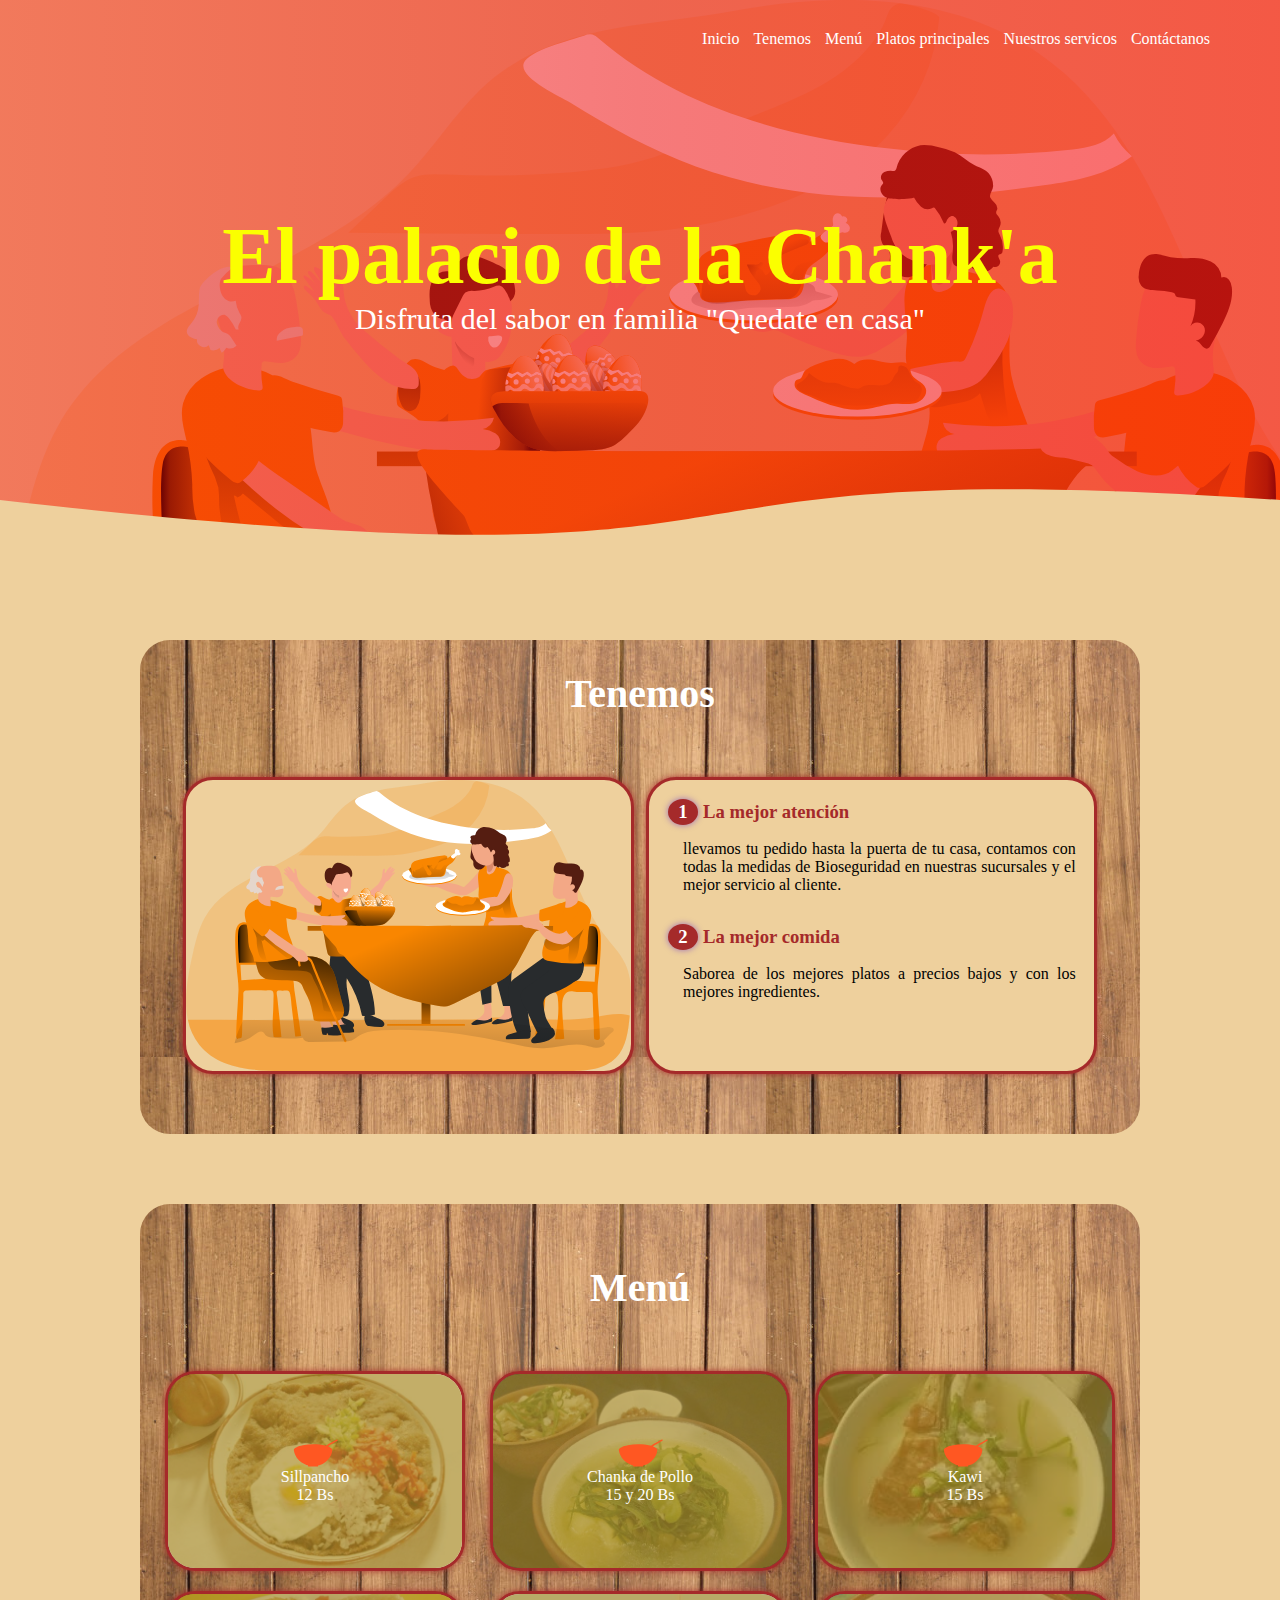
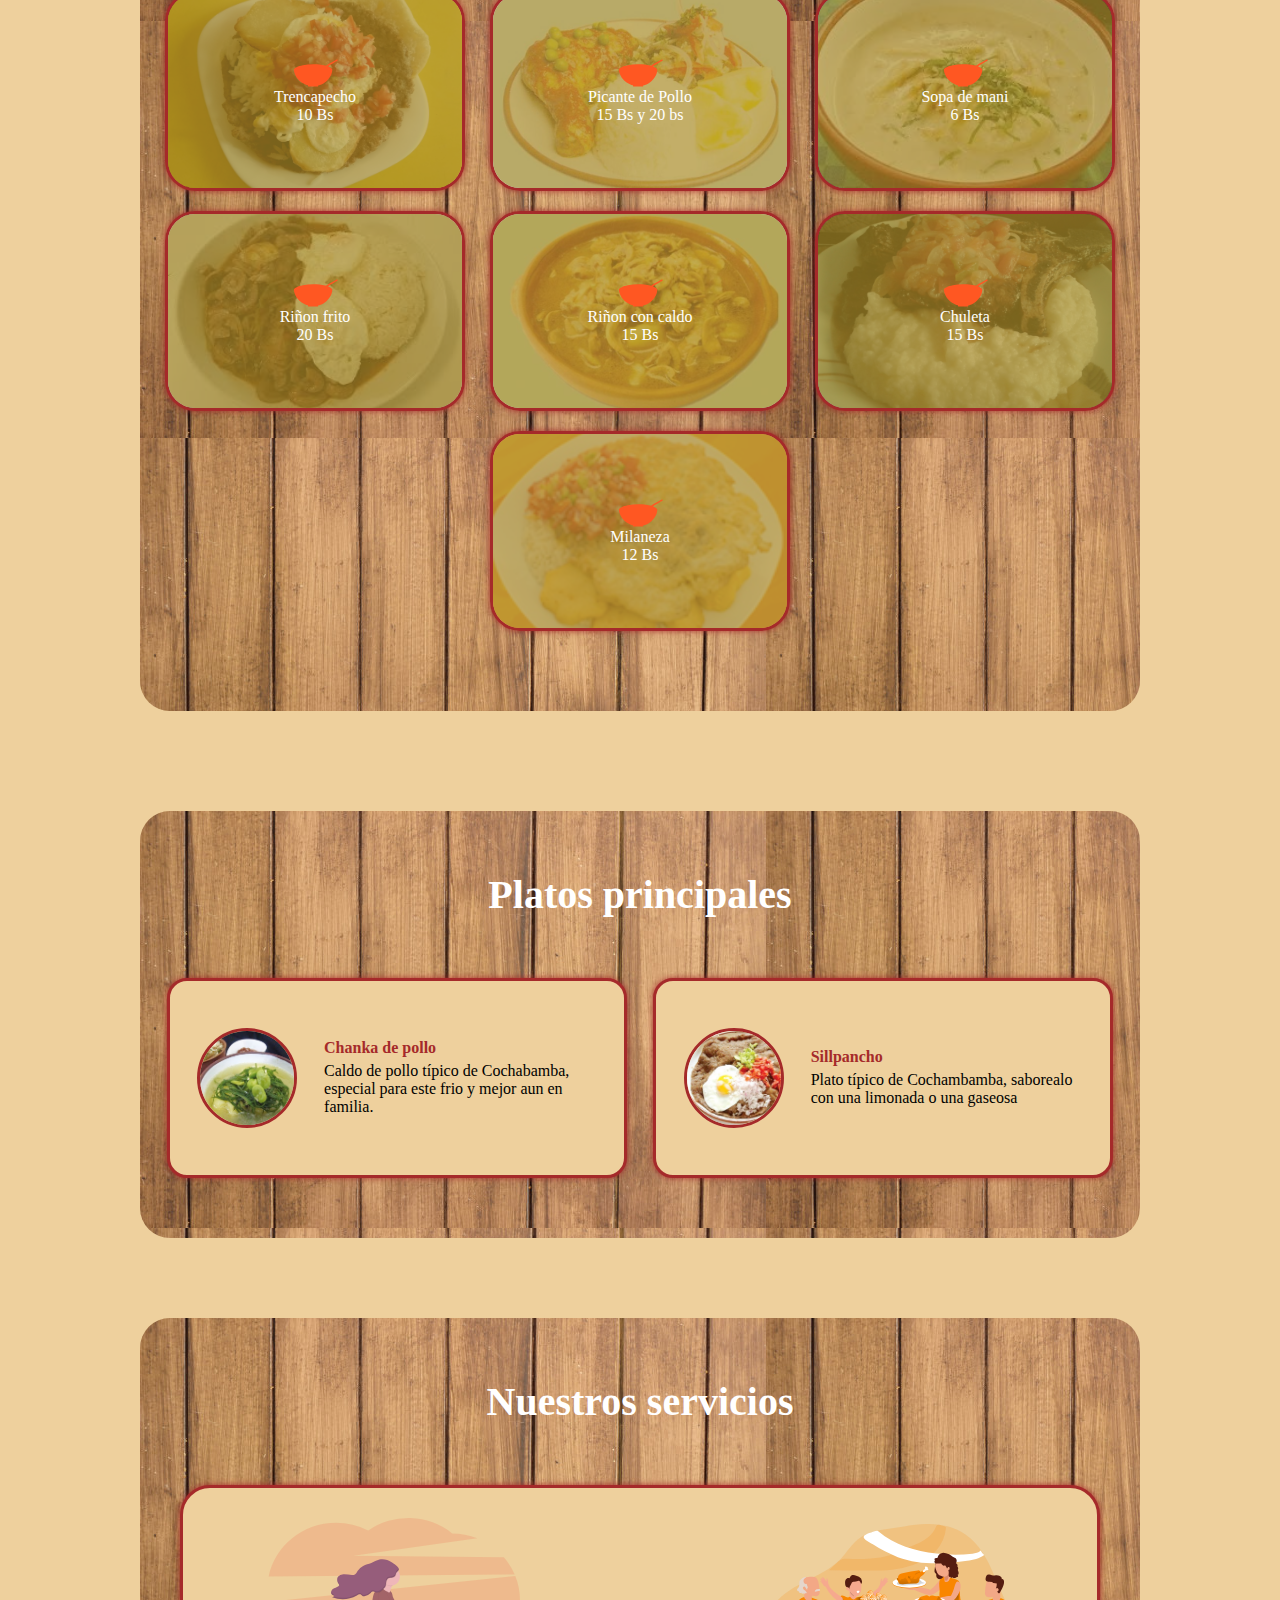
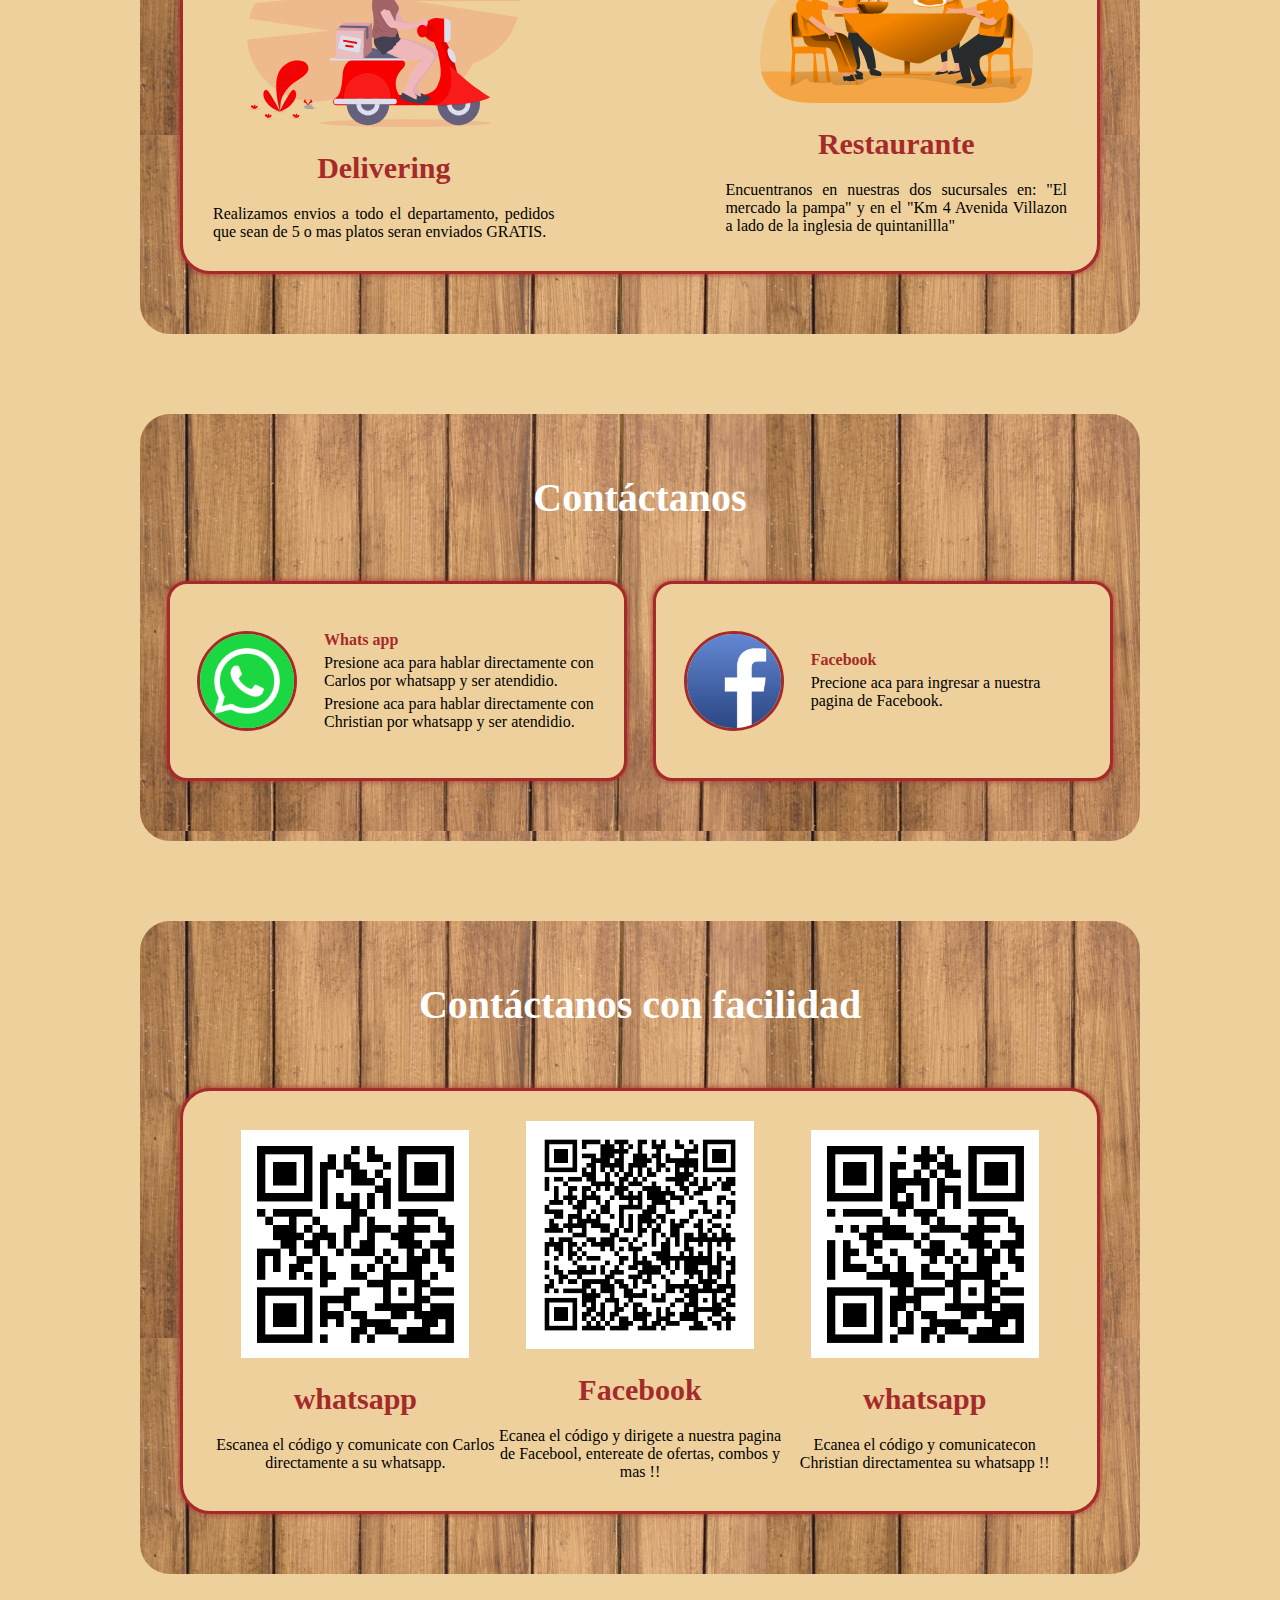
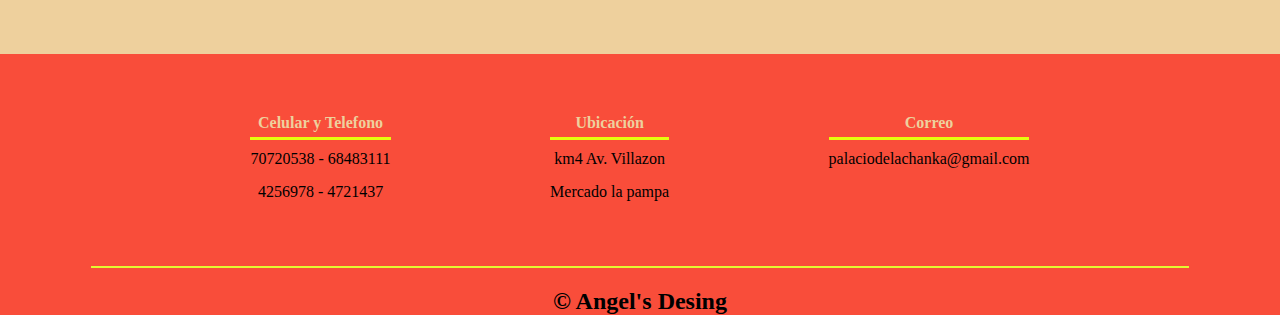
<file: index.html>
<!DOCTYPE html>
<html lang="es">

<head>
    <meta charset="UTF-8">
    <meta name="viewport" content="width=device-width, initial-scale=1.0">
    <title>El palacio de la chank'a</title>
    <link rel="shortcut icon" href="img/Asset 1.svg" type="imgae/x-icon">
    <link rel="stylesheet" href="css/estilos.css">
</head>

<body>
    <header>
        <nav>
            <a href="#">Inicio</a>
            <a href="#">Tenemos</a>
            <a href="#">Menú</a>
            <a href="#">Platos principales</a>
            <a href="#">Nuestros servicos</a>
            <a href="#">Contáctanos</a>
            <a href=""></a>
        </nav>
        <section class="textos-header">
            <h1>El palacio de la Chank'a</h1>
            <h2>Disfruta del sabor en familia "Quedate en casa"</h2>
        </section>
        <div class="wave" style="height: 150px; overflow: hidden;"><svg viewBox="0 0 500 150" preserveAspectRatio="none" style="height: 100%; width: 100%;">
                <path d="M0.00,49.98 C341.98,149.30 212.75,-0.70 500.00,49.98 L500.00,150.00 L0.00,150.00 Z"
                    style="stroke: none; fill: #eed09d;"></path>
            </svg></div>
    </header>


    <main class="todo">
        <section class="contenedor tenemos">
            <h2 class="titulo"> Tenemos </h2>
            <div class="contenedor-tenemos">
                <img src="img/familia.svg" alt="" class="imagen-tenemos">
                <div class="contenido-textos">
                    <h3><span>1</span>La mejor atención</h3>
                    <p>llevamos tu pedido hasta la puerta de tu casa, contamos con todas la medidas de Bioseguridad en nuestras sucursales y el mejor servicio al cliente.</p>
                    <h3><span>2</span>La mejor comida </h3>
                    <p>Saborea de los mejores platos a precios bajos y con los mejores ingredientes. </p>
                </div>
            </div>
        </section>


        <section class="menu">
            <div class="contenedor">
                <h2 class="titulo">Menú</h2>
                <div class="galeria-menu">
                    <div class="imagen-menu">
                        <img src="img/sillpancho.jpg" alt="">
                        <div class="hover-menu">
                            <img src="img/sopaN2.svg" alt="">
                            <p>Sillpancho</p>
                            <p>12 Bs</p>
                        </div>
                    </div>
                    <div class="imagen-menu">
                        <img src="img/chanka.jpg" alt="">
                        <div class="hover-menu">
                            <img src="img/sopaN2.svg" alt="">
                            <p>Chanka de Pollo</p>
                            <p>15 y 20 Bs</p>
                        </div>
                    </div>
                    <div class="imagen-menu">
                        <img src="img/kawi.jpeg" alt="">
                        <div class="hover-menu">
                            <img src="img/sopaN2.svg" alt="">
                            <p>Kawi</p>
                            <p>15 Bs</p>
                        </div>
                    </div>
                    <div class="imagen-menu">
                        <img src="img/tranca.jpg" alt="">
                        <div class="hover-menu">
                            <img src="img/sopaN2.svg" alt="">
                            <p>Trencapecho</p>
                            <p>10 Bs</p>
                        </div>
                    </div>
                    <div class="imagen-menu">
                        <img src="img/picante.jpg" alt="">
                        <div class="hover-menu">
                            <img src="img/sopaN2.svg" alt="">
                            <p>Picante de Pollo</p>
                            <p>15 Bs y 20 bs</p>
                        </div>
                    </div>
                    <div class="imagen-menu">
                        <img src="img/mani.jpeg" alt="">
                        <div class="hover-menu">
                            <img src="img/sopaN2.svg" alt="">
                            <p>Sopa de mani</p>
                            <p>6 Bs</p>
                        </div>
                    </div>
                    <div class="imagen-menu">
                        <img src="img/frito.jpeg" alt="">
                        <div class="hover-menu">
                            <img src="img/sopaN2.svg" alt="">
                            <p>Riñon frito</p>
                            <p>20 Bs</p>
                        </div>
                    </div>
                    <div class="imagen-menu">
                        <img src="img/riñon.jpg" alt="">
                        <div class="hover-menu">
                            <img src="img/sopaN2.svg" alt="">
                            <p>Riñon con caldo</p>
                            <p>15 Bs</p>
                        </div>
                    </div>
                    <div class="imagen-menu">
                        <img src="img/chuleta.jpg" alt="">
                        <div class="hover-menu">
                            <img src="img/sopaN2.svg" alt="">
                            <p>Chuleta</p>
                            <p>15 Bs</p>
                        </div>
                    </div>
                    <div class="imagen-menu">
                        <img src="img/milaneza.png" alt="">
                        <div class="hover-menu">
                            <img src="img/sopaN2.svg" alt="">
                            <p>Milaneza</p>
                            <p>12 Bs</p>
                        </div>
                    </div>
                </div>
            </div>
        </section>



        <section>
            <section class="platos-principales contenedor">
                <h2 class="titulo">Platos principales</h2>
                <div class="platos">
                    <div class="plato">
                        <img src="img/chanka.jpg" alt="">
                        <div class="contenido-texto-plato">
                            <h4>Chanka de pollo</h4>
                            <p>Caldo de pollo típico de Cochabamba, especial para este frio y mejor aun en familia.</p>
                        </div>
                    </div>
                    <div class="plato">
                        <img src="img/sillpancho.jpg" alt="">
                        <div class="contenido-texto-plato">
                            <h4>Sillpancho</h4>
                            <p>Plato típico de Cochambamba, saborealo con una limonada o una gaseosa</p>
                        </div>
                    </div>
                </div>
                </div>
            </section>



            <section class="about-services">
                <div class="contenedor">
                    <h2 class="titulo">Nuestros servicios</h2>
                    <div class="servicio-cont">
                        <div class="servicio-ind">
                            <img src="img/pedido.svg" alt="">
                            <h3>Delivering</h3>
                            <p>Realizamos envios a todo el departamento, pedidos que sean de 5 o mas platos seran enviados GRATIS.</p>
                        </div>
                        <div class="servicio-ind">
                            <img src="img/familia.svg" alt="">
                            <h3>Restaurante</h3>
                            <p> Encuentranos en nuestras dos sucursales en: "El mercado la pampa" y en el "Km 4 Avenida Villazon a lado de la inglesia de quintanillla"
                            </p>
                        </div>
                    </div>
                </div>
            </section>


            <section>
                <section class="contactanos contenedor">
                    <h2 class="titulo">Contáctanos</h2>
                    <div class="contactos">
                        <div class="contacto">
                            <img src="img/wpp.png" alt="">
                            <div class="contenido-texto-contacto">
                                <h4>Whats app</h4>
                                <p><a href="https://wa.link/f495y0">Presione aca para hablar directamente con Carlos por whatsapp y ser atendidio.</a></p>
                                <p><a href="https://wa.link/0356zf">Presione aca para hablar directamente con Christian por whatsapp y ser atendidio.</a></p>

                            </div>
                        </div>
                        <div class="contacto">
                            <img src="img/face.png" alt="">
                            <div class="contenido-texto-contacto">
                                <h4>Facebook</h4>
                                <p><a href="https://www.facebook.com/El-palacio-de-la-Chanka-110375050695411/?modal=admin_todo_tour">Precione aca para ingresar a nuestra pagina de Facebook.</a></p>
                            </div>
                        </div>
                    </div>
                    </div>
                </section>

                <section class="codigos">
                    <div class="contenedor">
                        <h2 class="titulo">Contáctanos con facilidad</h2>
                        <div class="codigos-cont">
                            <div class="codigo-ind">
                                <img src="img/carlos.png" alt="">
                                <h3>whatsapp</h3>
                                <p>Escanea el código y comunicate con Carlos directamente a su whatsapp.</p>
                            </div>
                            <div class="codigo-ind">
                                <img src="img/QRface.png" alt="">
                                <h3>Facebook</h3>
                                <p> Ecanea el código y dirigete a nuestra pagina de Facebool, entereate de ofertas, combos y mas !!</p>
                                </p>
                            </div>
                            <div class="codigo-ind">
                                <img src="img/cris.png" alt="">
                                <h3>whatsapp</h3>
                                <p> Ecanea el código y comunicatecon Christian directamentea su whatsapp !!</p>
                                </p>
                            </div>
                        </div>
                    </div>
                </section>

    </main>



    <footer>
        <div class="contenedor-footer">
            <div class="conten-foo">
                <h4>Celular y Telefono</h4>
                <p>70720538 - 68483111</p>
                <p>4256978 - 4721437</p>
            </div>
            <div class="conten-foo">
                <h4>Ubicación</h4>
                <p>km4 Av. Villazon</p>
                <p>Mercado la pampa</p>
            </div>
            <div class="conten-foo">
                <h4>Correo</h4>
                <p>palaciodelachanka@gmail.com</p>
            </div>
        </div>
        <h2 class="titulo-final">&copy; Angel's Desing</h2>
    </footer>

</body>

</html>
</file>
<file: css/estilos.css>
* {
    margin: 0;
    padding: 0;
    box-sizing: border-box;
    text-decoration: none;
    font-family: 'Times New Roman', Times, serif;
}

body {
    font-family: 'open sans';
    background: #eed09d;
}

.contenedor {
    padding: 60px 0;
    width: 100%;
    max-width: 1000px;
    margin: auto;
    overflow: hidden;
    background: url(../img/madera.jpg);
    border-radius: 30px;
}

.titulo {
    color: #ffffff;
    font-size: 40px;
    text-align: center;
    margin-bottom: 60px;
}


/* header */

header {
    width: 100%;
    height: 600px;
    background: #ff0000;
    /* fallback for old browsers */
    background: -webkit-linear-gradient(to right, hsla(0, 100%, 49%, 0.404), rgba(255, 0, 0, 0.493), hsla(0, 92%, 48%, 0.486)), url(../img/familia.svg);
    /* Chrome 10-25, Safari 5.1-6 */
    background: linear-gradient(to right, hsla(0, 97%, 49%, 0.425), rgba(238, 16, 16, 0.555), hsla(0, 94%, 51%, 0.61)), url(../img/familia.svg);
    /* W3C, IE 10+/ Edge, Firefox 16+, Chrome 26+, Opera 12+, Safari 7+ */
    background-size: cover;
    background-attachment: fixed;
    position: relative;
}

nav {
    text-align: right;
    padding: 30px 50px 0 0;
}

nav>a {
    color: #fff;
    font-weight: 300;
    text-decoration: none;
    margin-right: 10px;
}

nav>a:hover {
    text-decoration: underline;
}

header .textos-header {
    display: flex;
    height: 450px;
    width: 100%;
    align-items: center;
    justify-content: center;
    flex-direction: column;
    text-align: center;
}

.textos-header h1 {
    font-size: 80px;
    color: rgb(251, 255, 0);
    font-family: "Brush Script MT";
}

.textos-header h2 {
    font-size: 30px;
    color: #fff;
    font-weight: 300;
}

.wave {
    position: absolute;
    bottom: 0;
    width: 100%;
}

.todo {
    align-items: center;
    justify-content: center;
}


/* Tenemos*/

main .tenemos {
    padding: 30px 30px 60px 30px;
    border-radius: 30px;
    margin-bottom: 40px;
    margin-top: 40px;
}

.contenedor-tenemos {
    display: flex;
    justify-content: space-evenly;
}

.imagen-tenemos {
    width: 48%;
    background-color: #eed09d;
    border-radius: 30px;
    box-shadow: 0 0 6px rgba(165, 42, 42, 0.911);
    border: 3px solid brown;
}

.tenemos .contenido-textos {
    width: 48%;
    background-color: #eed09d;
    padding: 2%;
    border-radius: 30px;
    border: 3px solid brown;
    box-shadow: 0 0 6px rgba(165, 42, 42, 0.911);
}

.contenido-textos h3 {
    margin-bottom: 15px;
    color: brown;
}

.contenido-textos h3 span {
    background: brown;
    color: #fff;
    border-radius: 50%;
    display: inline-block;
    text-align: center;
    width: 30px;
    padding: 2px;
    box-shadow: 0 0 6px 0 rgba(71, 10, 212, 0.5);
    margin-right: 5px;
}

.contenido-textos p {
    padding: 0px 0px 30px 15px;
    text-align: justify;
}


/* Menu */

main .menu {
    padding: 30px 30px 60px 30px;
    border-radius: 30px;
    margin: 40px;
}

.galeria-menu {
    display: flex;
    justify-content: space-evenly;
    flex-wrap: wrap;
}

.imagen-menu {
    width: 30%;
    margin-bottom: 20px;
    height: 200px;
    overflow: hidden;
    position: relative;
    cursor: pointer;
    box-shadow: 0 0 6px rgba(165, 42, 42, 0.911);
    border: 3px solid brown;
    border-radius: 30px;
}

.imagen-menu>img {
    width: 100%;
    height: 100%;
    object-fit: cover;
    display: block;
}

.hover-menu {
    position: absolute;
    width: 100%;
    height: 100%;
    top: 0;
    background: hsla(46, 62%, 41%, 0.7);
    transition: transform .5s;
    display: flex;
    justify-content: center;
    align-items: center;
    flex-direction: column;
}

.hover-menu img {
    width: 50px;
}

.hover-menu p {
    color: #fff;
}

.imagen-menu:hover .hover-menu {
    transform: scale(0);
}


/* platos principales */

.platos-principales {
    margin-bottom: 80px;
}

.platos {
    display: flex;
    justify-content: space-evenly;
}

.platos .plato {
    background: #eed09d;
    display: flex;
    width: 46%;
    height: 200px;
    align-items: center;
    justify-content: space-evenly;
    border-radius: 20px;
    box-shadow: 0 0 6px rgba(165, 42, 42, 0.911);
    border: 3px solid brown;
}

.platos .plato img {
    width: 100px;
    height: 100px;
    object-fit: cover;
    border: 3px solid brown;
    border-radius: 50%;
    display: block;
}

.platos .plato>.contenido-texto-plato {
    width: 60%;
    color: brown;
}

.platos .plato>.contenido-texto-plato p {
    padding-top: 5px;
    color: black;
}


/* nuestros servicios */

.about-services {
    background: #eed09d;
    padding-bottom: 80px;
}

.servicio-cont {
    display: flex;
    justify-content: space-between;
    align-items: center;
    background: #eed09d;
    margin: 0 4% 0 4%;
    border-radius: 30px;
    padding: 30px;
    border: 3px solid brown;
    box-shadow: 0 0 6px rgba(165, 42, 42, 0.911);
}

.servicio-ind {
    width: 40%;
    text-align: center;
}

.servicio-ind img {
    width: 80%;
}

.servicio-ind h3 {
    margin: 20px 0;
    color: brown;
    font-size: 30px;
}

.servicio-ind p {
    text-align: justify;
    color: black;
}


/*contactanos*/

.contactanos {
    margin-bottom: 80px;
    ;
}

.contactos {
    display: flex;
    justify-content: space-evenly;
}

.contactos .contacto {
    background: #eed09d;
    display: flex;
    width: 46%;
    height: 200px;
    align-items: center;
    justify-content: space-evenly;
    border-radius: 20px;
    box-shadow: 0 0 6px rgba(165, 42, 42, 0.911);
    border: 3px solid brown;
}

.contactanos .contacto img {
    width: 100px;
    height: 100px;
    object-fit: cover;
    border: 3px solid brown;
    border-radius: 50%;
    display: block;
}

.contactanos .contacto>.contenido-texto-contacto {
    width: 60%;
    color: brown;
}

.contactos .contacto>.contenido-texto-contacto p {
    padding-top: 5px;
    color: black;
}

.contactos .contacto>.contenido-texto-contacto p a {
    color: #000000;
}

.contactos .contacto>.contenido-texto-contacto p a:hover {
    color: white;
}


/*codigos*/

.codigos {
    background: #eed09d;
    padding-bottom: 80px;
}

.codigos-cont {
    display: flex;
    justify-content: space-between;
    align-items: center;
    background: #eed09d;
    margin: 0 4% 0 4%;
    border-radius: 30px;
    padding: 30px;
    border: 3px solid brown;
    box-shadow: 0 0 6px rgba(165, 42, 42, 0.911);
}

.codigo-ind {
    width: 40%;
    text-align: center;
}

.codigo-ind img {
    width: 80%;
}

.codigo-ind h3 {
    margin: 20px 0;
    color: brown;
    font-size: 30px;
}

.codigo-ind p {
    text-align: center;
    color: black;
}


/* foooter */

footer {
    background: #ff0000a1;
    padding: 60px 30px 0;
    margin: auto;
    /*overflow: hidden;*/
}

.contenedor-footer {
    display: flex;
    width: 90%;
    justify-content: space-evenly;
    margin: auto;
    padding-bottom: 50px;
    border-bottom: 2px solid #e4f831;
}

.contenedor-footer {
    text-align: center;
}

.contenedor-footer h4 {
    color: #eed09d;
    border-bottom: 3px solid #e5fd0c;
    padding-bottom: 5px;
    margin-bottom: 10px;
}

.contenedor-footer p {
    color: rgb(0, 0, 0);
    padding-bottom: 5px;
    margin-bottom: 10px;
}

.titulo-final {
    text-align: center;
    font-size: 24px;
    margin: 20px 0 0 0;
    color: #000000;
}

@media screen and (max-width:900px) {
    header {
        background-position: center;
    }
    .contenedor-tenemos {
        flex-direction: column;
        justify-content: center;
        align-items: center;
    }
    .tenemos .contenido-textos {
        width: 90%;
    }
    .imagen-tenemos {
        width: 90%;
    }
    /* menu */
    .imagen-menu {
        width: 44%;
    }
    /* platos principales */
    .platos {
        flex-direction: column;
        justify-content: center;
        align-items: center;
    }
    .plato {
        width: 90%;
    }
    .plato:first-child {
        margin-bottom: 30px;
    }
    /* servicios */
    .servicio-cont {
        justify-content: center;
        flex-direction: column;
    }
    .servicio-ind {
        width: 100%;
        text-align: center;
    }
    .servicio-ind:nth-child(1),
    .servicio-ind:nth-child(2) {
        margin-bottom: 60px;
    }
    .servicio-ind img {
        width: 90%;
    }
    /* contactanos */
    .contactos {
        flex-direction: column;
        justify-content: center;
        align-items: center;
    }
    .contacto {
        width: 90%;
    }
    .contacto:first-child {
        margin-bottom: 30px;
    }
    /* codigos */
    .codigos-cont {
        justify-content: center;
        flex-direction: column;
    }
    .codigo-ind {
        width: 100%;
        text-align: center;
    }
    .codigo-ind:nth-child(1),
    .codigo-ind:nth-child(2) {
        margin-bottom: 60px;
    }
    .codigo-ind img {
        width: 60%;
    }
}

@media screen and (max-width: 500px) {
    nav {
        text-align: center;
        padding: 30px 0 0 0;
    }
    nav>a {
        margin-right: 5px;
    }
    .textos-header h1 {
        font-size: 35px;
    }
    .textos-header h2 {
        font-size: 20px;
    }
    /*tenemos*/
    .imagen-tenemos {
        margin-bottom: 60px;
        width: 99%;
    }
    .contenedor-tenemos .contenido-textos {
        width: 95%;
    }
    /* menu */
    .imagen-menu {
        width: 95%;
    }
    /* platos fav */
    .platos .plato {
        height: 450px;
        display: flex;
        flex-direction: column;
        justify-content: center;
        align-items: center;
    }
    .platos .plato img {
        width: 90px;
        height: 90px;
    }
    /* pcontactanos */
    .contactos .contacto {
        height: 450px;
        display: flex;
        flex-direction: column;
        justify-content: center;
        align-items: center;
    }
    .contactos .contacto img {
        width: 90px;
        height: 90px;
    }
    /* footer */
    .contenedor-footer {
        flex-direction: column;
        border: none;
    }
}
</file>
